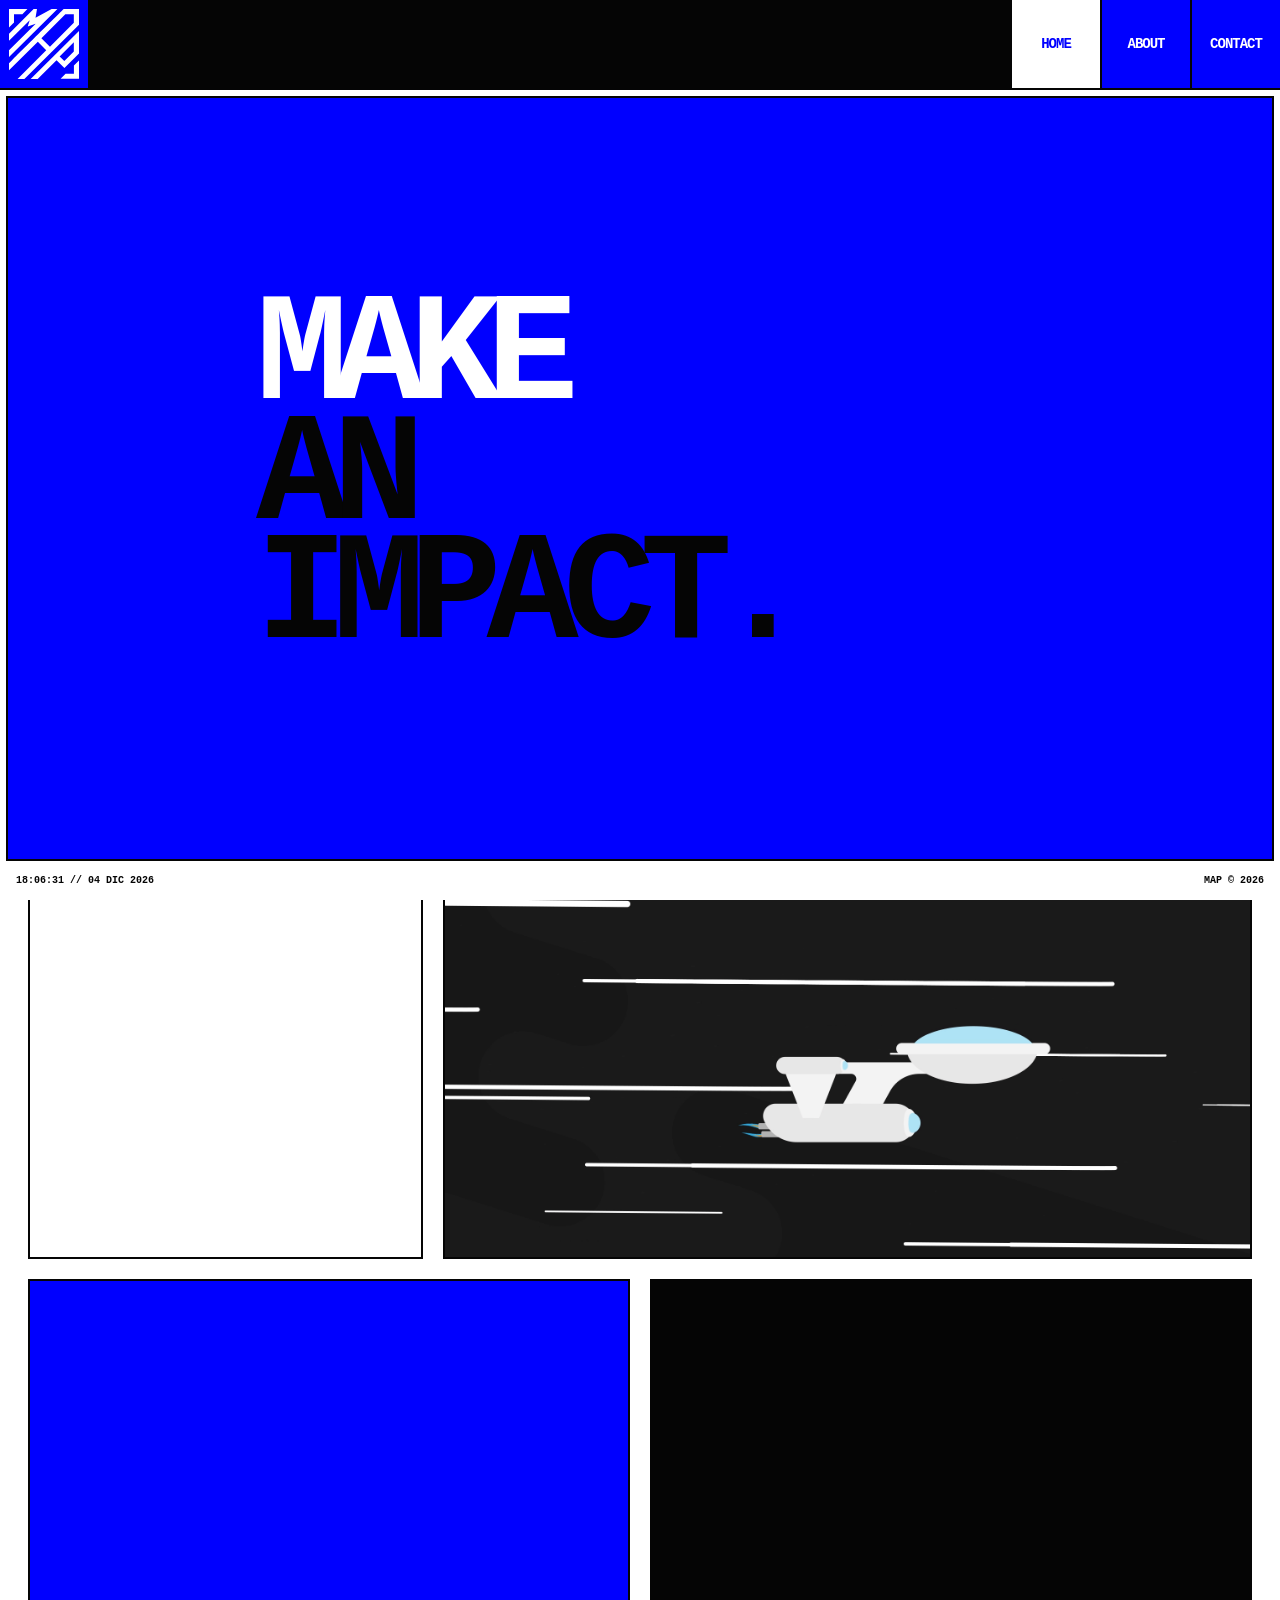
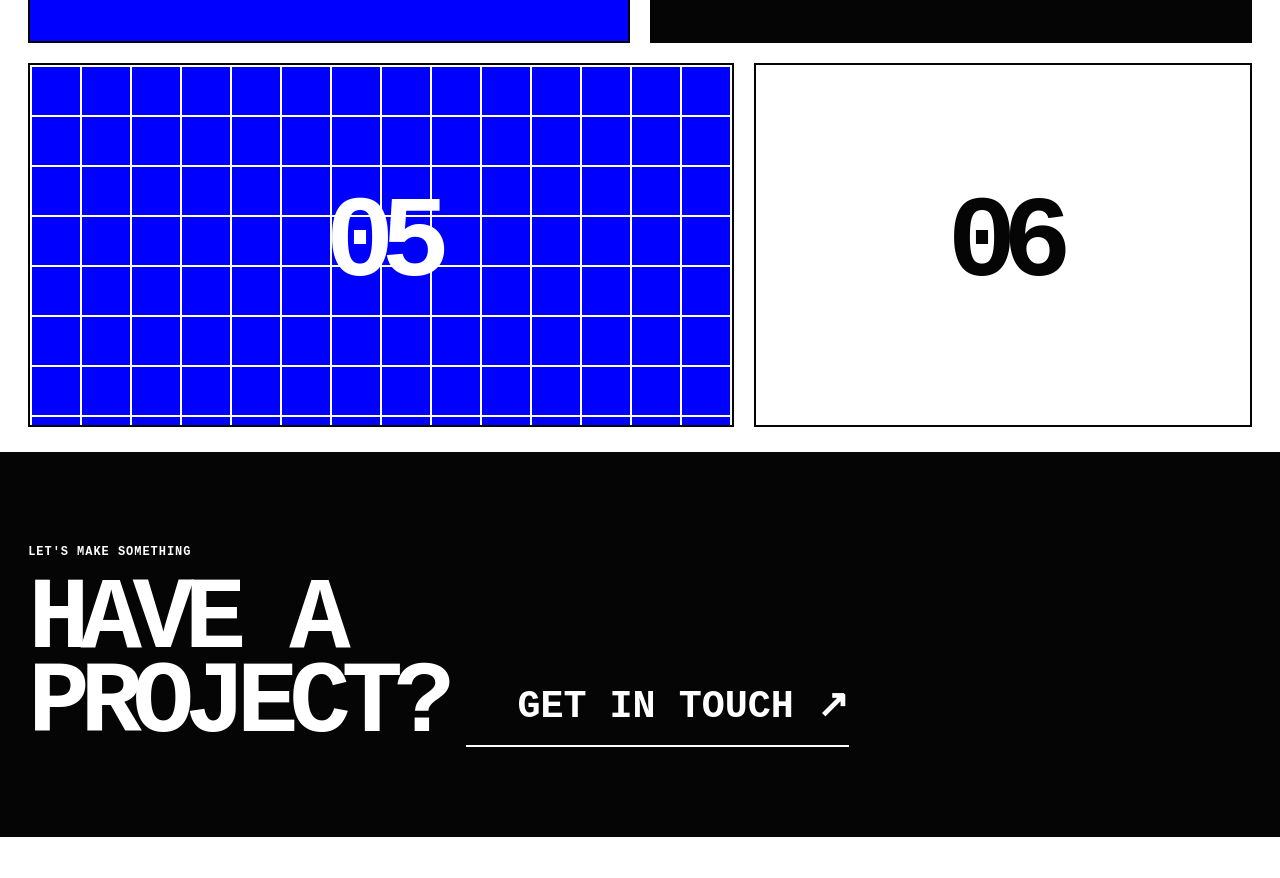
<file: index.html>
<!DOCTYPE html>
<html lang="es">

<head>
    <meta charset="UTF-8">
    <meta name="viewport" content="width=device-width, initial-scale=1.0">
    <meta name="description" content="Portfolio de dirección de arte, diseño gráfico, multimedia y motion graphics.">
    <title>MAP | HOME</title>
    <link rel="stylesheet" href="css/style.css">
    <link rel="icon" type="image/svg" href="assets/favicon.svg">
</head>

<body>

    <div class="site-frame">
        <header class="topbar">
            <a class="mark" href="index.html" aria-label="MAP — Inicio">
                <img src="assets/map.svg" alt="MAP">
            </a>

            <nav class="nav" aria-label="Navegación principal">
                <a class="nav-link active" href="index.html">HOME</a>
                <a class="nav-link" href="about.html">ABOUT</a>
                <a class="nav-link" href="contact.html">CONTACT</a>
            </nav>
            <button class="menu-toggle" aria-label="Abrir menú">MENU</button>
        </header>

        <main>
            <section class="hero grid-section">
                <div class="hero-title">
                    <h1>MAKE<br><span>AN<br>IMPACT.</span></h1>
                </div>
                
                
            </section>

            <section class="featured grid-section">

                <a class="project-card project-c" href="project-editorial.html">
                    <div class="project-image image-white"> </div>
                    <h3>BRANDING PROJECTS</h3>
                </a>

                <a class="project-card project-d" href="project-motion.html">
                    <div class="project-image image-motion"> </div>
                    <h3>MOTION GRAPHICS</h3>
                </a>
                
                <a class="project-card project-a" href="project-branding.html">
                    <div class="project-image image-blue"> </div>
                    <h3>NOISE / VISUAL IDENTITY</h3>
                </a>

                <a class="project-card project-b" href="project-motion.html">
                    <div class="project-image image-black"> </div>
                    <h3>FRAME / MOTION SYSTEM</h3>
                </a>

                <a class="project-card project-e" href="works.html">
                    <div class="project-image image-pattern">05</div>
                    <h3>GRID / DIGITAL CAMPAIGN</h3>
                </a>
                
                <a class="project-card project-f" href="project-editorial.html">
                    <div class="project-image image-white">06</div>
                    <h3>FORM / EDITORIAL DESIGN</h3>
                </a>
            </section>

            <section class="contact-strip grid-section">
                <div><p class="eyebrow">LET'S MAKE SOMETHING</p>
                    <h2>HAVE A<br>PROJECT?</h2>
                </div>
                <a class="giant-link" href="contact.html">GET IN TOUCH ↗</a>
            </section>
        </main>
       <br><br>
       <footer class="footer">
    <span id="datetime"></span>
    <span>MAP © 2026</span>
</footer>
    </div>
    <script src="js/main.js"></script>
</body>

</html>
</file>
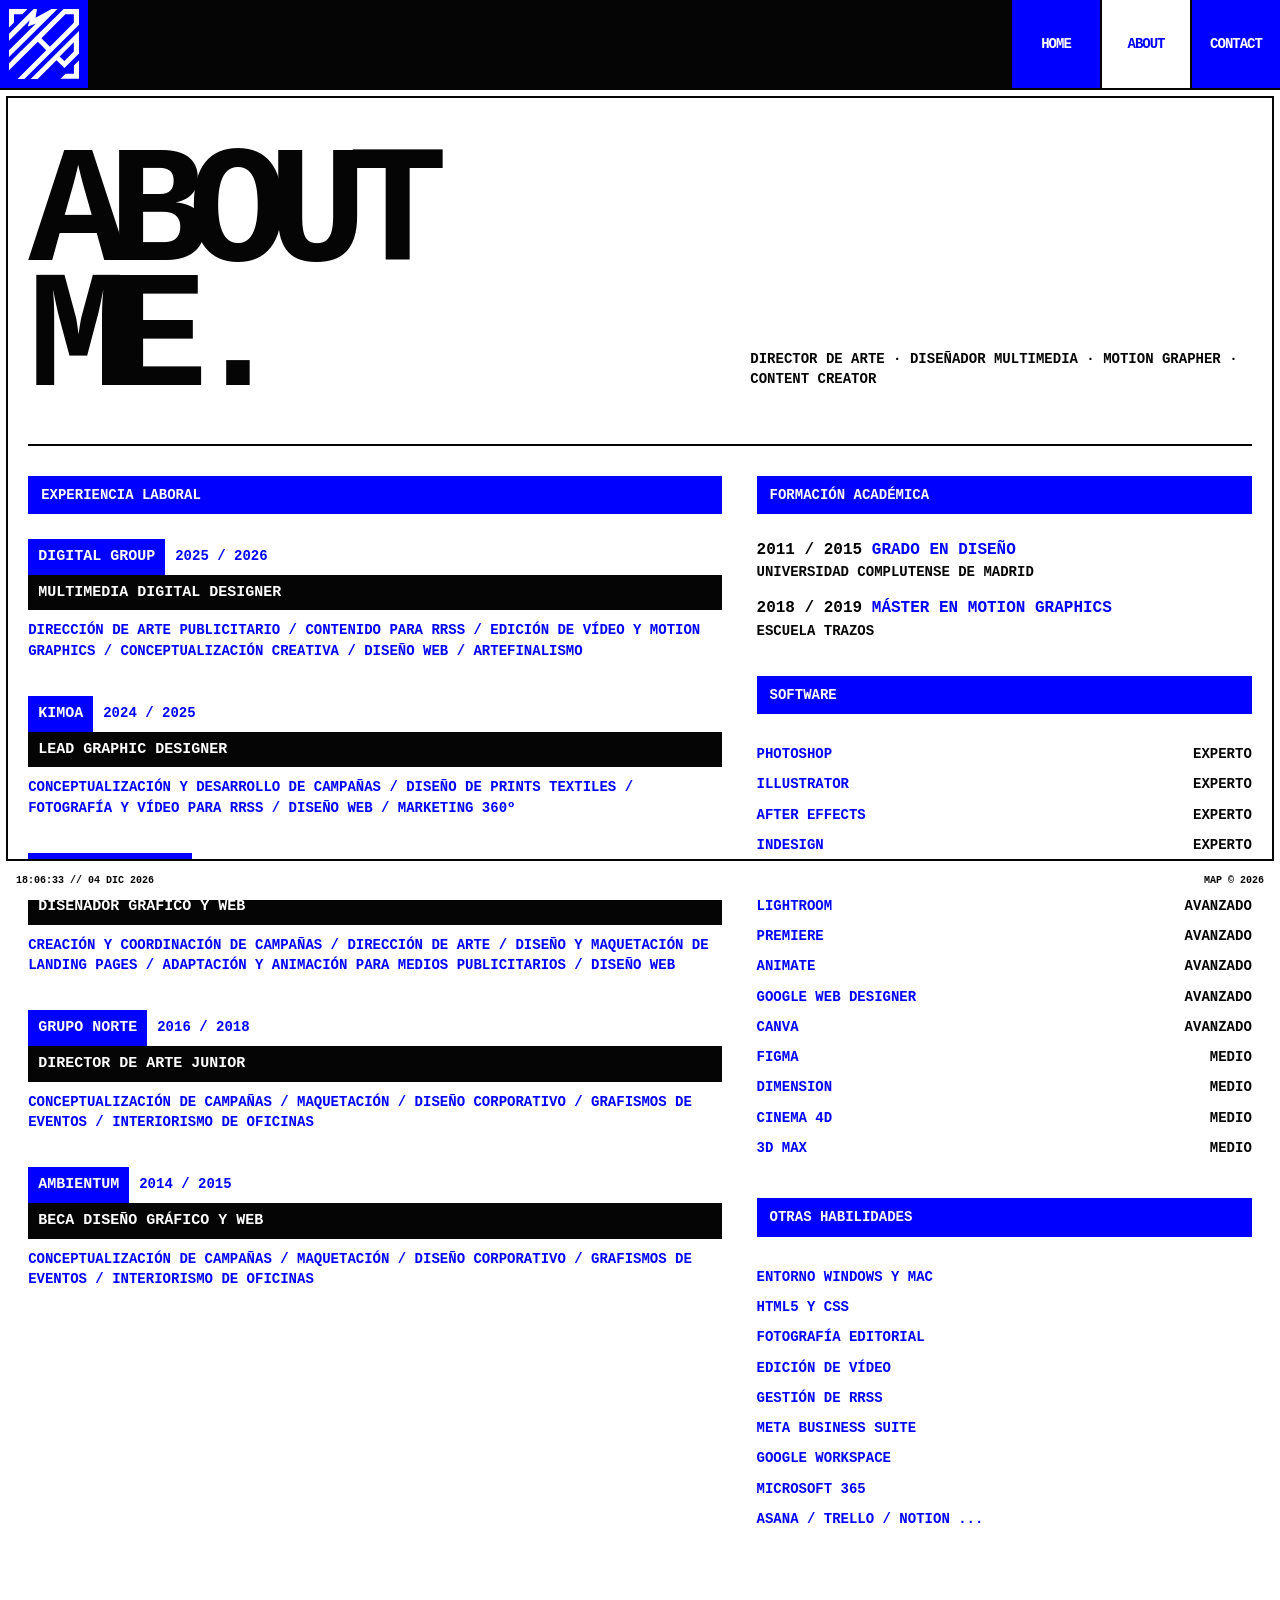
<file: about.html>
<!DOCTYPE html>
<html lang="es">

<head>
    <meta charset="UTF-8">
    <meta name="viewport" content="width=device-width, initial-scale=1.0">
    <title>MAP — About / CV</title>
    <link rel="stylesheet" href="css/style.css">
</head>

<body>
    <div class="cursor-fake"></div>
    <div class="site-frame">
        <header class="topbar">
            <a class="mark" href="index.html" aria-label="MAP — Inicio">
                <img src="assets/map.svg" alt="MAP">
            </a>
            <nav class="nav">
              <a class="nav-link" href="index.html">HOME</a>
              <a class="nav-link active" href="about.html">ABOUT</a>
              <a class="nav-link" href="contact.html">CONTACT</a>
            </nav>
            <button class="menu-toggle">MENU</button>
        </header>

        <main class="page">
            <section class="cv-head">
                <div>
                    <h1>ABOUT <span>ME.</span></h1></div>
                <p>DIRECTOR DE ARTE · DISEÑADOR MULTIMEDIA · MOTION GRAPHER · CONTENT CREATOR</p>
            </section>

            <section class="cv-grid">
                <div class="cv-main">
                    <div class="cv-section">
                        <div class="cv-label">EXPERIENCIA LABORAL</div>
                        <article>
                            <h4>DIGITAL GROUP</h4><span>2025 / 2026</span>
                            <h2>MULTIMEDIA DIGITAL DESIGNER</h2>
                            <p style="color:blue">DIRECCIÓN DE ARTE PUBLICITARIO / CONTENIDO PARA RRSS / EDICIÓN DE VÍDEO Y MOTION GRAPHICS / CONCEPTUALIZACIÓN CREATIVA / DISEÑO WEB / ARTEFINALISMO</p>
                        </article>
                        <article>
                            <h4>KIMOA</h4><span>2024 / 2025</span>
                            <h2>LEAD GRAPHIC DESIGNER</h2>
                            <p style="color:blue">CONCEPTUALIZACIÓN Y DESARROLLO DE CAMPAÑAS / DISEÑO DE PRINTS TEXTILES / FOTOGRAFÍA Y VÍDEO PARA RRSS / DISEÑO WEB / MARKETING 360º</p>
                        </article>
                        <article>
                            <h4>CARREFOUR ESPAÑA</h4><span>2018 / 2023</span>
                            <h2>DISEÑADOR GRÁFICO Y WEB</h2>
                            <p style="color:blue">CREACIÓN Y COORDINACIÓN DE CAMPAÑAS / DIRECCIÓN DE ARTE / DISEÑO Y MAQUETACIÓN DE LANDING PAGES / ADAPTACIÓN Y ANIMACIÓN PARA MEDIOS PUBLICITARIOS / DISEÑO WEB</p>
                        </article>
                        <article>
                            <h4>GRUPO NORTE</h4><span>2016 / 2018</span>
                            <h2>DIRECTOR DE ARTE JUNIOR</h2>
                            <p style="color:blue">CONCEPTUALIZACIÓN DE CAMPAÑAS / MAQUETACIÓN / DISEÑO CORPORATIVO / GRAFISMOS DE EVENTOS / INTERIORISMO DE OFICINAS</p>
                        </article>

                        <article>
                            <h4>AMBIENTUM</h4><span>2014 / 2015</span>
                            <h2>BECA DISEÑO GRÁFICO Y WEB</h2>
                            <p style="color:blue">CONCEPTUALIZACIÓN DE CAMPAÑAS / MAQUETACIÓN / DISEÑO CORPORATIVO / GRAFISMOS DE EVENTOS / INTERIORISMO DE OFICINAS</p>
                        </article>
                    </div>
                </div>
                <aside class="cv-side">
                    <div class="cv-section">
                        <div class="cv-label">FORMACIÓN ACADÉMICA</div>
                        <h3><span style="color:black">2011 / 2015</span> GRADO EN DISEÑO</h3>
                        <p>UNIVERSIDAD COMPLUTENSE DE MADRID</p>
                        <h3><span style="color:black">2018 / 2019</span> MÁSTER EN MOTION GRAPHICS</h3>
                        <p>ESCUELA TRAZOS</p>
                    </div>
                    <div class="cv-section">
                        <div class="cv-label">SOFTWARE</div>
                        <ul>
                            <li><span style="color:blue">PHOTOSHOP</span> <b>EXPERTO</b></li>
                            <li><span style="color:blue">ILLUSTRATOR</span> <b>EXPERTO</b></li>
                            <li><span style="color:blue">AFTER EFFECTS</span> <b>EXPERTO</b></li>
                            <li><span style="color:blue">INDESIGN</span> <b>EXPERTO</b></li>
                            <li><span style="color:blue">AUDITION</span> <b>AVANZADO</b></li>
                            <li><span style="color:blue">LIGHTROOM</span> <b>AVANZADO</b></li>
                            <li><span style="color:blue">PREMIERE</span> <b>AVANZADO</b></li>
                            <li><span style="color:blue">ANIMATE</span> <b>AVANZADO</b></li>
                            <li><span style="color:blue">GOOGLE WEB DESIGNER</span> <b>AVANZADO</b></li>
                            <li><span style="color:blue">CANVA</span> <b>AVANZADO</b></li>
                            <li><span style="color:blue">FIGMA</span> <b>MEDIO</b></li>
                            <li><span style="color:blue">DIMENSION</span> <b>MEDIO</b></li>
                            <li><span style="color:blue">CINEMA 4D</span> <b>MEDIO</b></li>
                            <li><span style="color:blue">3D MAX</span> <b>MEDIO</b></li>
                        </ul>
                    </div>
                    <div class="cv-section">
                        <div class="cv-label">OTRAS HABILIDADES</div>
                        <ul>
                          <li><span style="color:blue">ENTORNO WINDOWS Y MAC</span></li>
                          <li><span style="color:blue">HTML5 Y CSS</span></li>
                          <li><span style="color:blue">FOTOGRAFÍA EDITORIAL</span></li>
                          <li><span style="color:blue">EDICIÓN DE VÍDEO</span></li>
                          <li><span style="color:blue">GESTIÓN DE RRSS</span></li>
                          <li><span style="color:blue">META BUSINESS SUITE</span></li>
                          <li><span style="color:blue">GOOGLE WORKSPACE</span></li>
                          <li><span style="color:blue">MICROSOFT 365</span></li>
                          <li><span style="color:blue">ASANA / TRELLO / NOTION ...</span></li>
                        </ul>
                    </div>
                </aside>
            </section>
        </main>
        <footer class="footer">
            <span id="datetime"></span>
            <span>MAP © 2026</span>
        </footer>
    </div>
    <script src="js/main.js"></script>
</body>

</html>
</file>
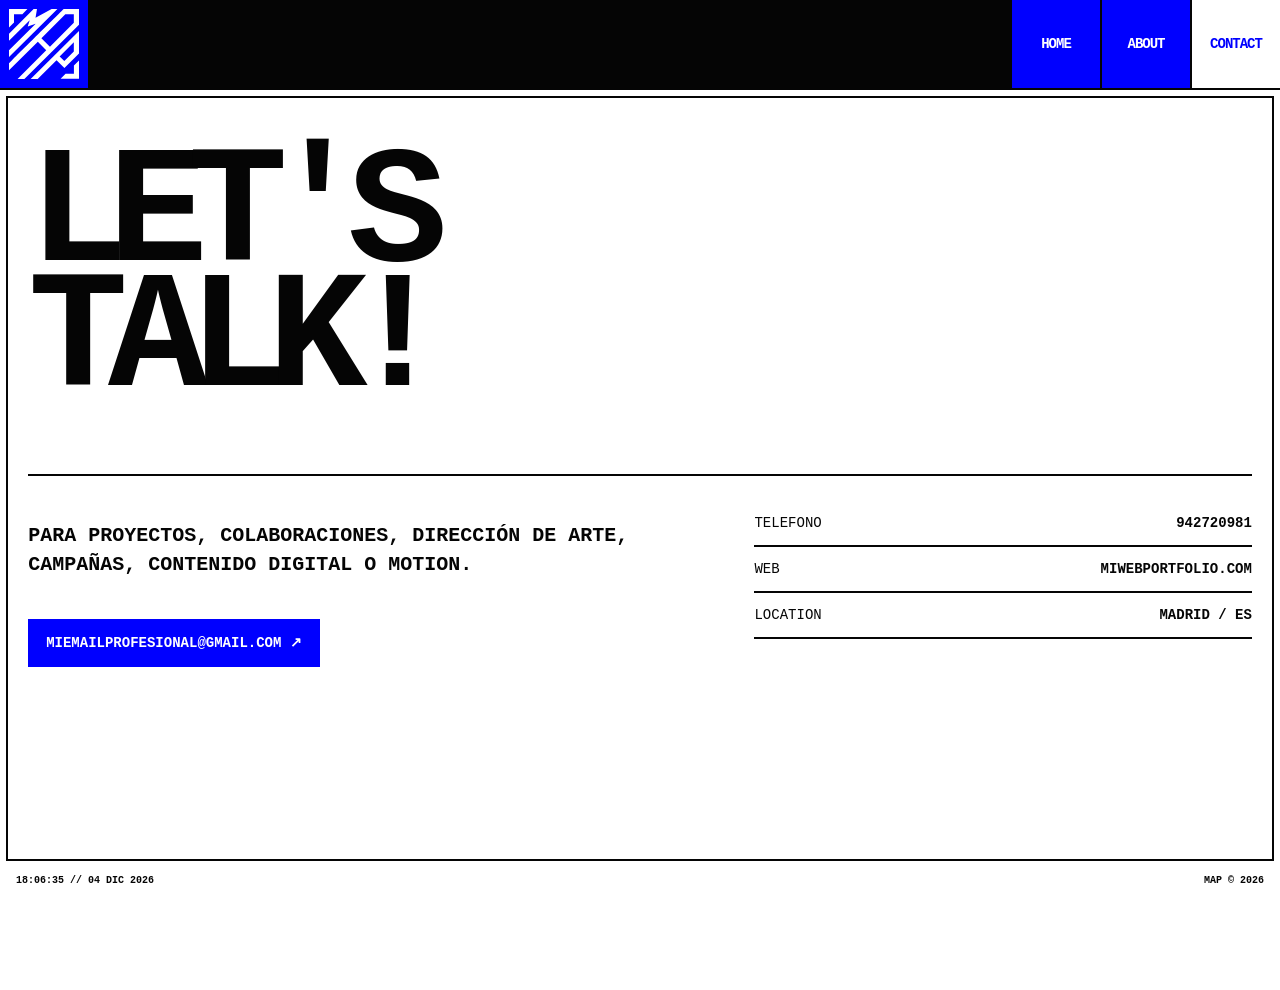
<file: contact.html>
<!DOCTYPE html>
<html lang="es">

<head>
    <meta charset="UTF-8">
    <meta name="viewport" content="width=device-width, initial-scale=1.0">
    <title>MAP — Contact</title>
    <link rel="stylesheet" href="css/style.css">
</head>

<body>
    <div class="cursor-fake"></div>
    <div class="site-frame">
        <header class="topbar">
            <a class="mark" href="index.html" aria-label="MAP — Inicio">
                <img src="assets/map.svg" alt="MAP">
            </a>
            <nav class="nav">
              <a class="nav-link" href="index.html">HOME</a>
              <a class="nav-link" href="about.html">ABOUT</a>
              <a class="nav-link active" href="contact.html">CONTACT</a>
            </nav>
            <button class="menu-toggle">MENU</button>
        </header>
        <main class="page contact-page">
            <h1>LET'S<br><span>TALK!</span></h1>
            <div class="contact-grid">
                <div>
                    <p>Para proyectos, colaboraciones, dirección de arte, campañas, contenido digital o motion.</p><a class="email-link" href="mailto:miemailprofesional@gmail.com">MIEMAILPROFESIONAL@GMAIL.COM ↗</a></div>
                <div class="contact-data">
                    <div>TELEFONO <b>942720981</b></div>
                    <div>WEB <b>MIWEBPORTFOLIO.COM</b></div>
                    <div>LOCATION <b>MADRID / ES</b></div>
                </div>
            </div>
        </main>
        <footer class="footer">
            <span id="datetime"></span>
            <span>MAP © 2026</span>
        </footer>
    </div>
    <script src="js/main.js"></script>
</body>

</html>
</file>
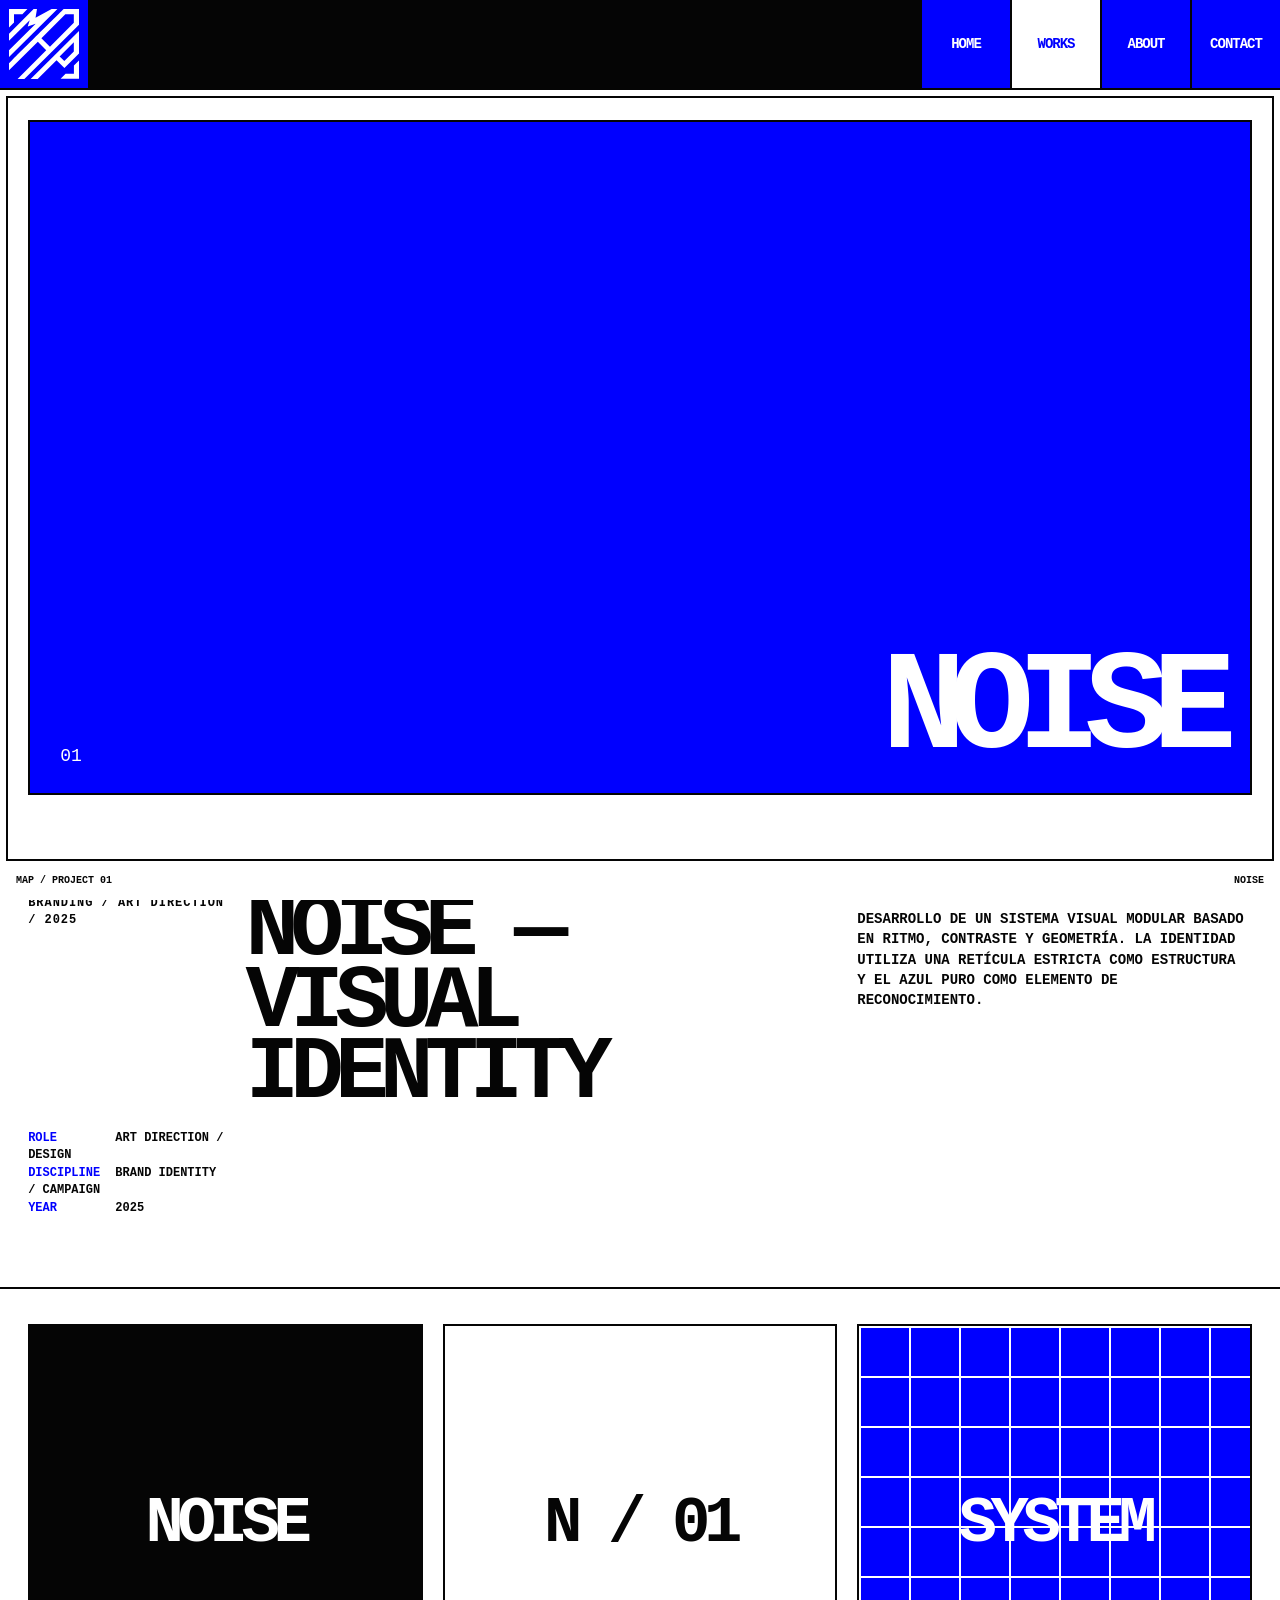
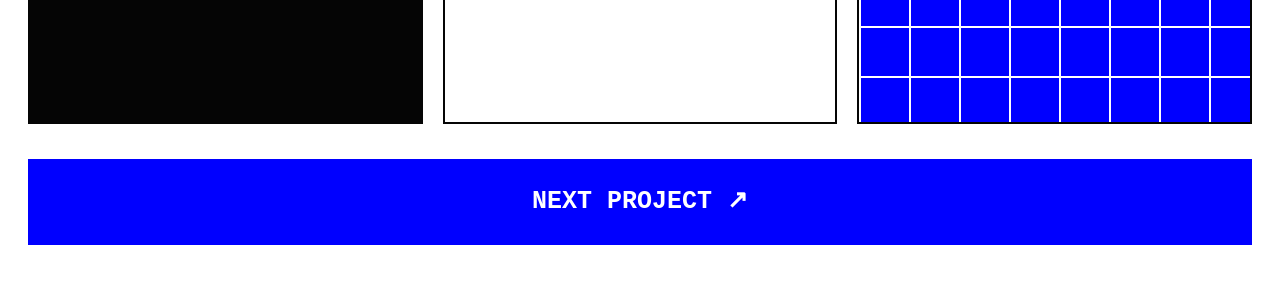
<file: project-branding.html>
<!DOCTYPE html>
<html lang="es">

<head>
    <meta charset="UTF-8">
    <meta name="viewport" content="width=device-width, initial-scale=1.0">
    <title>MAP — Noise / Visual Identity</title>
    <link rel="stylesheet" href="css/style.css">
</head>

<body>
    <div class="cursor-fake"></div>
    <div class="site-frame">
        <header class="topbar">
            <a class="mark" href="index.html" aria-label="MAP — Inicio">
                <img src="assets/map.svg" alt="MAP">
            </a>

            <nav class="nav"><a class="nav-link" href="index.html">HOME</a>

                <a class="nav-link active" href="works.html">WORKS</a><a class="nav-link" href="about.html">ABOUT</a><a class="nav-link" href="contact.html">CONTACT</a></nav>
            <button class="menu-toggle">MENU</button>
        </header>
        <main class="project-page">
            <div class="project-hero image-blue"><span>01</span><strong>NOISE</strong></div>
            <div class="project-info">
                <p class="eyebrow">BRANDING / ART DIRECTION / 2025</p>
                <h1>NOISE —<br><span>VISUAL IDENTITY</span></h1>
                <p>Desarrollo de un sistema visual modular basado en ritmo, contraste y geometría. La identidad utiliza una retícula estricta como estructura y el azul puro como elemento de reconocimiento.</p>
                <div class="project-specs"><b>ROLE</b> ART DIRECTION / DESIGN
                    <br><b>DISCIPLINE</b> BRAND IDENTITY / CAMPAIGN
                    <br><b>YEAR</b> 2025</div>
            </div>
            <div class="project-showcase">
                <div class="showcase-block image-black">NOISE</div>
                <div class="showcase-block image-white">N / 01</div>
                <div class="showcase-block image-pattern">SYSTEM</div>
            </div>
            <a class="next-project" href="project-motion.html">NEXT PROJECT ↗</a>
        </main>
        <footer class="footer"><span>MAP / PROJECT 01</span><span>NOISE</span></footer>
    </div>
    <script src="js/main.js"></script>
</body>

</html>
</file>
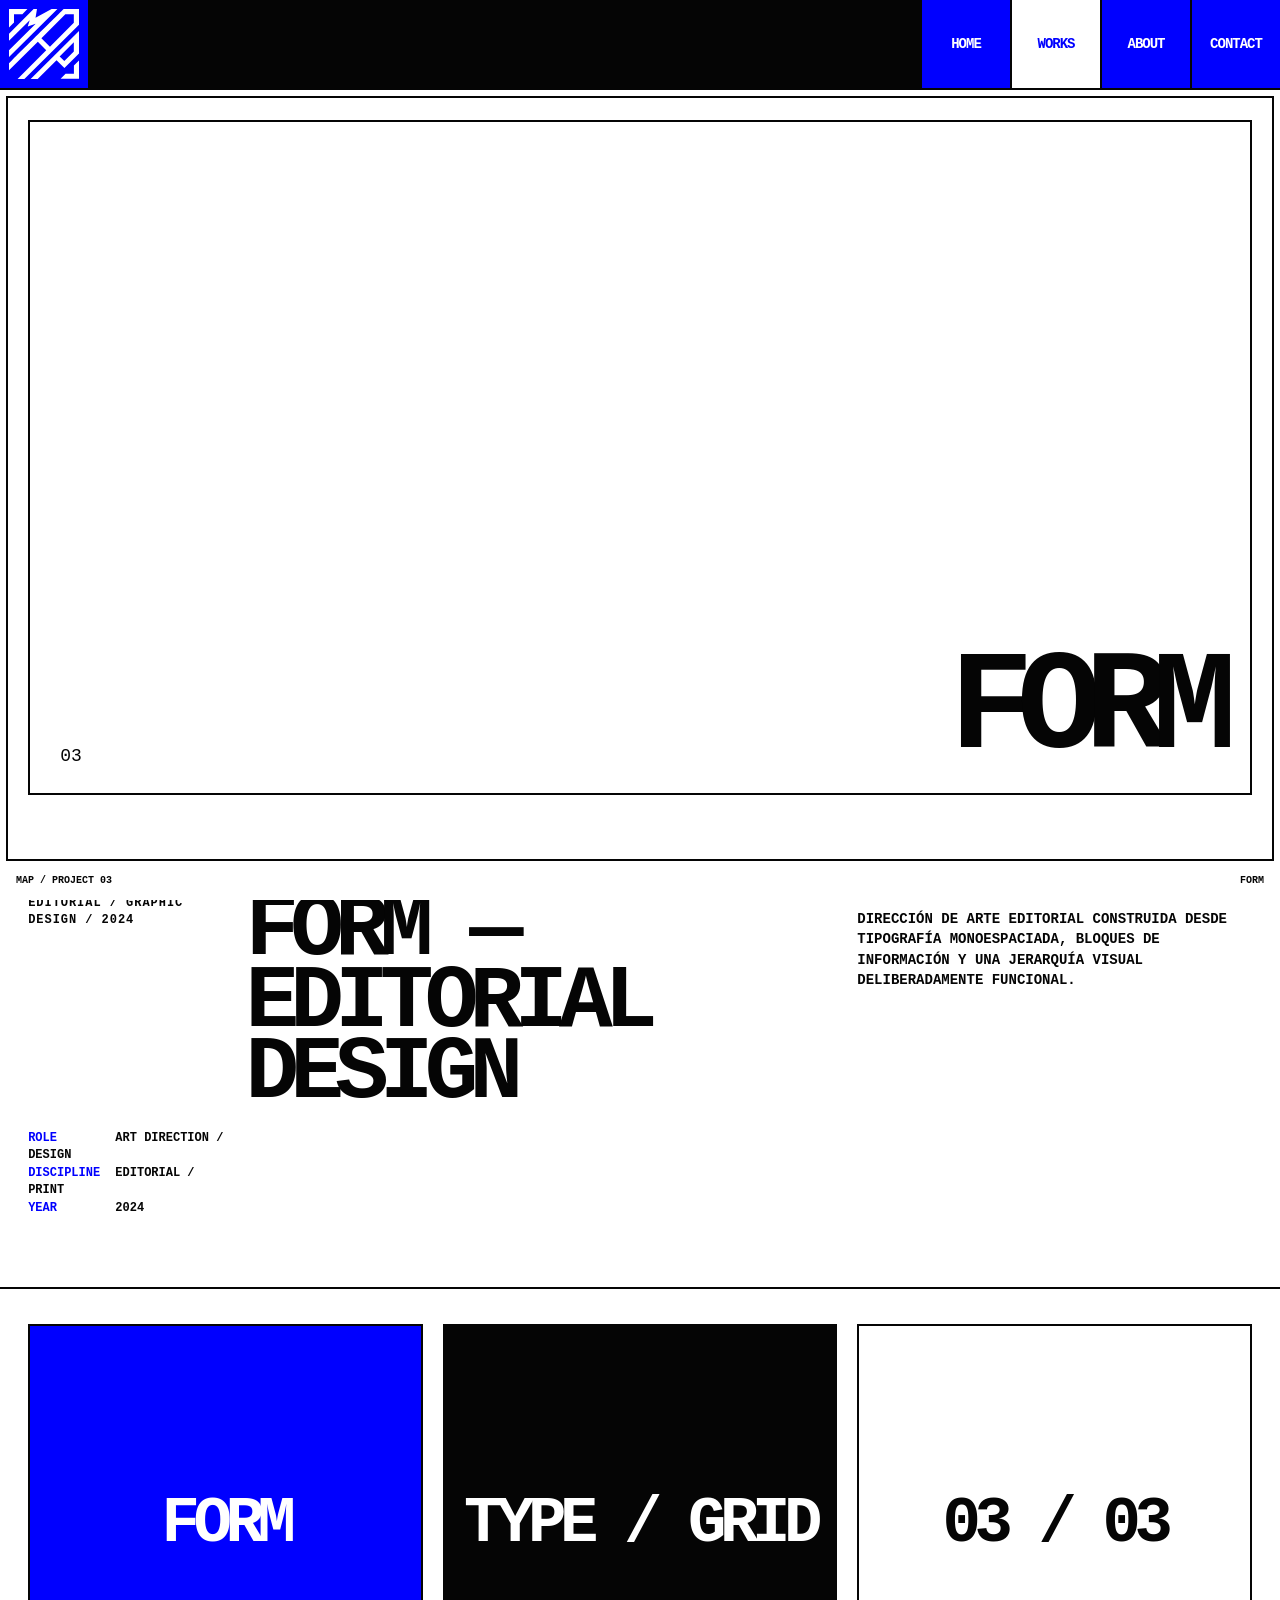
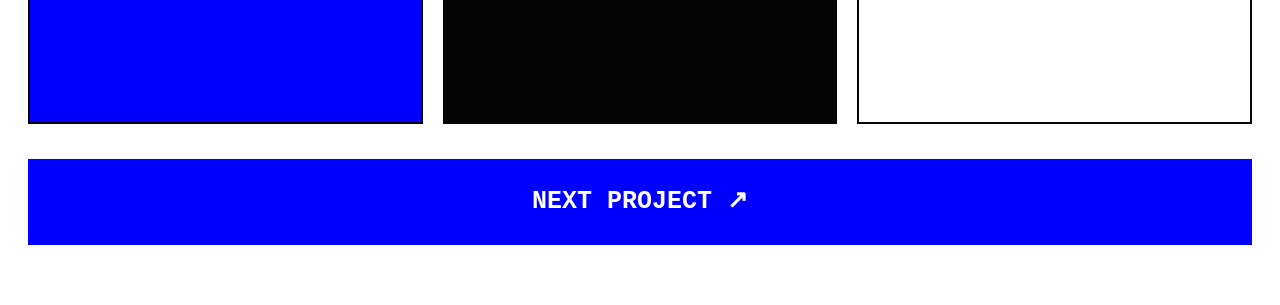
<file: project-editorial.html>
<!DOCTYPE html>
<html lang="es">

<head>
    <meta charset="UTF-8">
    <meta name="viewport" content="width=device-width, initial-scale=1.0">
    <title>MAP — Form / Editorial Design</title>
    <link rel="stylesheet" href="css/style.css">
</head>

<body>
    <div class="cursor-fake"></div>
    <div class="site-frame">
        <header class="topbar">
            <a class="mark" href="index.html" aria-label="MAP — Inicio">
                <img src="assets/map.svg" alt="MAP">
            </a>
            <nav class="nav"><a class="nav-link" href="index.html">HOME</a><a class="nav-link active" href="works.html">WORKS</a><a class="nav-link" href="about.html">ABOUT</a><a class="nav-link" href="contact.html">CONTACT</a></nav>
            <button class="menu-toggle">MENU</button>
        </header>
        <main class="project-page">
            <div class="project-hero image-white"><span>03</span><strong>FORM</strong></div>
            <div class="project-info">
                <p class="eyebrow">EDITORIAL / GRAPHIC DESIGN / 2024</p>
                <h1>FORM —<br><span>EDITORIAL DESIGN</span></h1>
                <p>Dirección de arte editorial construida desde tipografía monoespaciada, bloques de información y una jerarquía visual deliberadamente funcional.</p>
                <div class="project-specs"><b>ROLE</b> ART DIRECTION / DESIGN
                    <br><b>DISCIPLINE</b> EDITORIAL / PRINT
                    <br><b>YEAR</b> 2024</div>
            </div>
            <div class="project-showcase">
                <div class="showcase-block image-blue">FORM</div>
                <div class="showcase-block image-black">TYPE / GRID</div>
                <div class="showcase-block image-white">03 / 03</div>
            </div>
            <a class="next-project" href="project-branding.html">NEXT PROJECT ↗</a>
        </main>
        <footer class="footer"><span>MAP / PROJECT 03</span><span>FORM</span></footer>
    </div>
    <script src="js/main.js"></script>
</body>

</html>
</file>
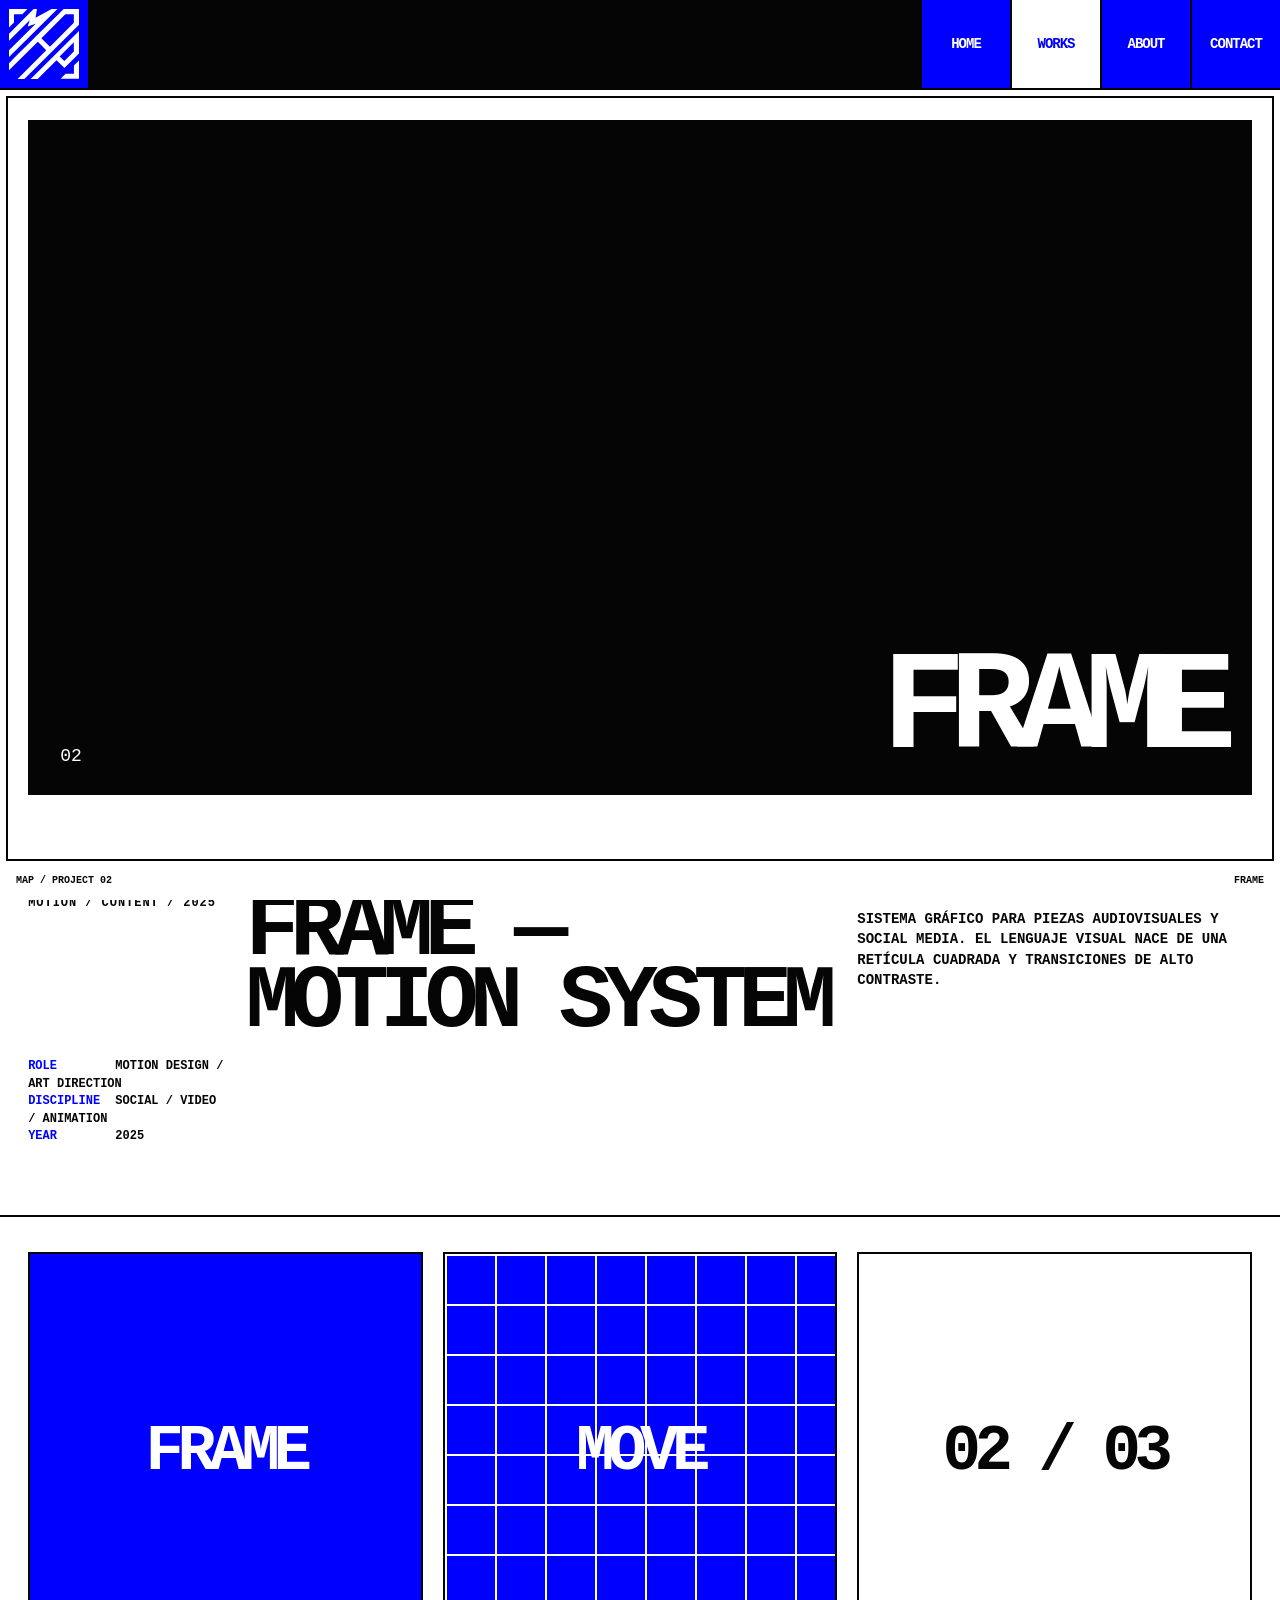
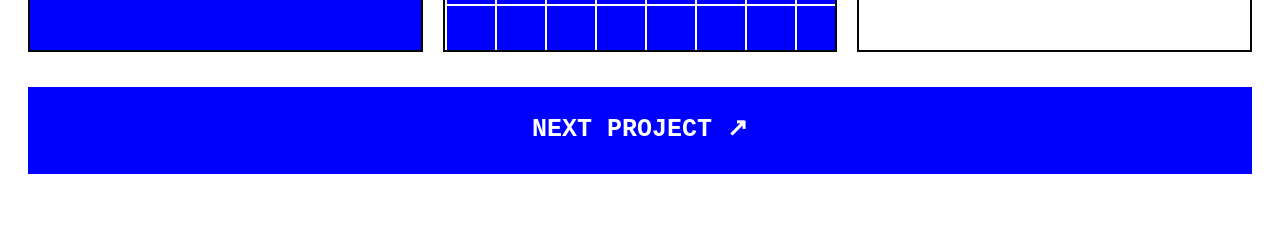
<file: project-motion.html>
<!DOCTYPE html>
<html lang="es">

<head>
    <meta charset="UTF-8">
    <meta name="viewport" content="width=device-width, initial-scale=1.0">
    <title>MAP — Frame / Motion System</title>
    <link rel="stylesheet" href="css/style.css">
</head>

<body>
    <div class="cursor-fake"></div>
    <div class="site-frame">
        <header class="topbar">
            <a class="mark" href="index.html" aria-label="MAP — Inicio">
                <img src="assets/map.svg" alt="MAP">
            </a>
            <nav class="nav"><a class="nav-link" href="index.html">HOME</a><a class="nav-link active" href="works.html">WORKS</a><a class="nav-link" href="about.html">ABOUT</a><a class="nav-link" href="contact.html">CONTACT</a></nav>
            <button class="menu-toggle">MENU</button>
        </header>
        <main class="project-page">
            <div class="project-hero image-black"><span>02</span><strong>FRAME</strong></div>
            <div class="project-info">
                <p class="eyebrow">MOTION / CONTENT / 2025</p>
                <h1>FRAME —<br><span>MOTION SYSTEM</span></h1>
                <p>Sistema gráfico para piezas audiovisuales y social media. El lenguaje visual nace de una retícula cuadrada y transiciones de alto contraste.</p>
                <div class="project-specs"><b>ROLE</b> MOTION DESIGN / ART DIRECTION
                    <br><b>DISCIPLINE</b> SOCIAL / VIDEO / ANIMATION
                    <br><b>YEAR</b> 2025</div>
            </div>
            <div class="project-showcase">
                <div class="showcase-block image-blue">FRAME</div>
                <div class="showcase-block image-pattern">MOVE</div>
                <div class="showcase-block image-white">02 / 03</div>
            </div>
            <a class="next-project" href="project-editorial.html">NEXT PROJECT ↗</a>
        </main>
        <footer class="footer"><span>MAP / PROJECT 02</span><span>FRAME</span></footer>
    </div>
    <script src="js/main.js"></script>
</body>

</html>
</file>
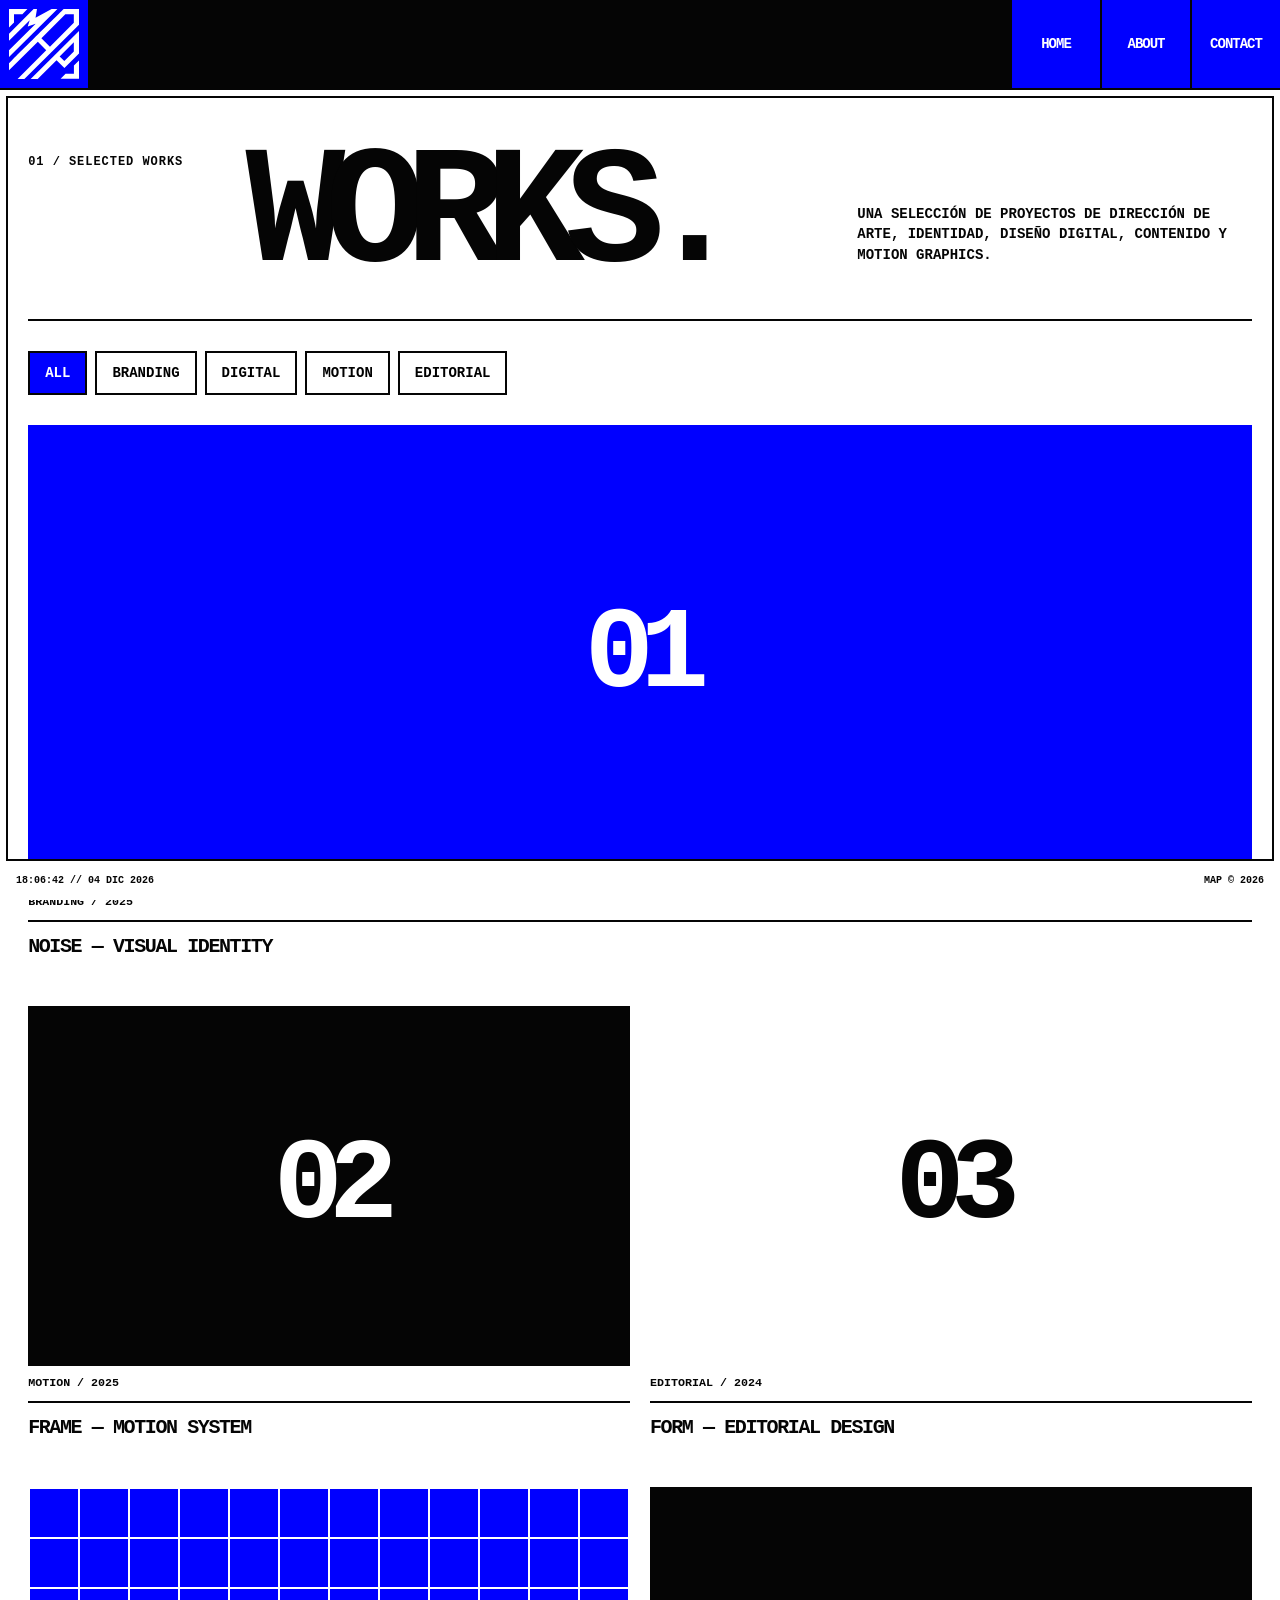
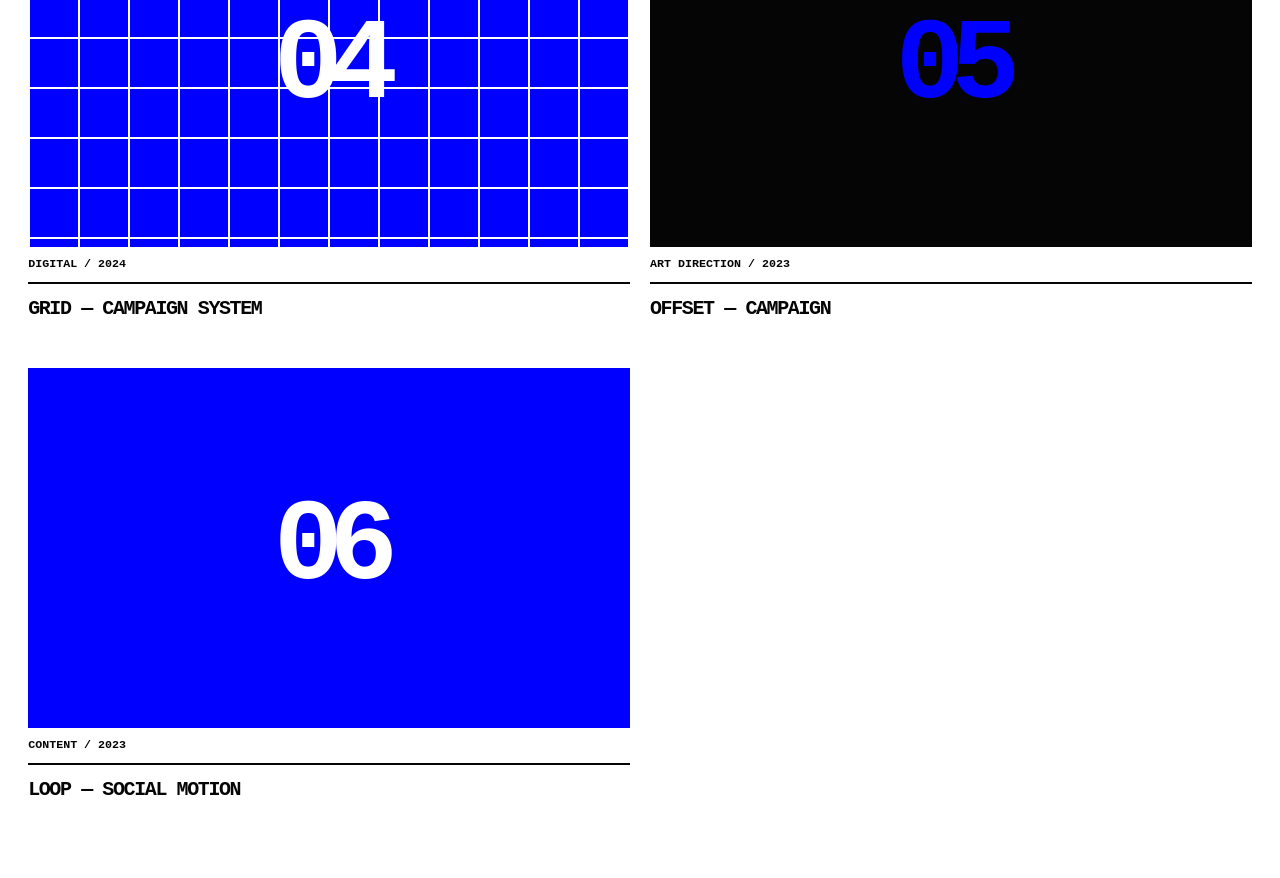
<file: works.html>
<!DOCTYPE html>
<html lang="es">

<head>
    <meta charset="UTF-8">
    <meta name="viewport" content="width=device-width, initial-scale=1.0">
    <title>MAP — Works</title>
    <link rel="stylesheet" href="css/style.css">
</head>

<body>
    <div class="cursor-fake"></div>
    <div class="site-frame">
        <header class="topbar">
            <a class="mark" href="index.html" aria-label="MAP — Inicio">
                <img src="assets/map.svg" alt="MAP">
            </a>
            <nav class="nav">
                <a class="nav-link" href="index.html">HOME</a>
                <a class="nav-link" href="about.html">ABOUT</a>
                <a class="nav-link" href="contact.html">CONTACT</a>
            </nav>
            <button class="menu-toggle" aria-label="Abrir menú">MENU</button>
        </header>

        <main class="page">
            <section class="page-intro">
                <p class="eyebrow">01 / SELECTED WORKS</p>
                <h1>WORK<span>S.</span></h1>
                <p class="intro-copy">Una selección de proyectos de dirección de arte, identidad, diseño digital, contenido y motion graphics.</p>
            </section>

            <div class="filter-bar">
                <button class="filter active" data-filter="all">ALL</button>
                <button class="filter" data-filter="branding">BRANDING</button>
                <button class="filter" data-filter="digital">DIGITAL</button>
                <button class="filter" data-filter="motion">MOTION</button>
                <button class="filter" data-filter="editorial">EDITORIAL</button>
            </div>

            <section class="works-grid">
                <a class="work-item wide" data-category="branding" href="project-branding.html">
                    <div class="project-image image-blue">01</div><small>BRANDING / 2025</small>
                    <h2>NOISE — VISUAL IDENTITY</h2></a>
                <a class="work-item" data-category="motion" href="project-motion.html">
                    <div class="project-image image-black">02</div><small>MOTION / 2025</small>
                    <h2>FRAME — MOTION SYSTEM</h2></a>
                <a class="work-item" data-category="editorial" href="project-editorial.html">
                    <div class="project-image image-white">03</div><small>EDITORIAL / 2024</small>
                    <h2>FORM — EDITORIAL DESIGN</h2></a>
                <a class="work-item" data-category="digital" href="project-branding.html">
                    <div class="project-image image-pattern">04</div><small>DIGITAL / 2024</small>
                    <h2>GRID — CAMPAIGN SYSTEM</h2></a>
                <a class="work-item" data-category="branding" href="project-branding.html">
                    <div class="project-image image-black blue-type">05</div><small>ART DIRECTION / 2023</small>
                    <h2>OFFSET — CAMPAIGN</h2></a>
                <a class="work-item" data-category="motion" href="project-motion.html">
                    <div class="project-image image-blue">06</div><small>CONTENT / 2023</small>
                    <h2>LOOP — SOCIAL MOTION</h2></a>
            </section>
        </main>

        <footer class="footer">
            <span id="datetime"></span>
            <span>MAP © 2026</span>
        </footer>
    </div>
    <script src="js/main.js"></script>
</body>

</html>
</file>
<file: css/style.css>
:root {
  --blue: #0000ff;
  --black: #050505;
  --white: #fff;
  --line: 2px;
  --pad: clamp(16px, 2.2vw, 34px);
  --font: "Cascadia Mono", "Cascadia Code", "Cascadia", ui-monospace,
    SFMono-Regular, Consolas, monospace;
}
* {
  box-sizing: border-box;
}
html {
  scroll-behavior: smooth;
}
body {
  margin: 0;
  background: var(--white);
  color: var(--black);
  font-family: var(--font);
  font-size: 14px;
  line-height: 1.45;
  text-transform: uppercase;
  padding-top: 90px;
}

a {
  color: inherit;
  text-decoration: none;
}
button {
  font: inherit;
  text-transform: inherit;
}
.site-frame {
    min-height: 100vh;
    margin: 0;
    background: var(--white);
    box-sizing: border-box;
}

.site-frame::before {
    content: "";
    position: fixed;

    top: 96px;
    right: 6px;
    bottom: 6px;
    left: 6px;

    border: var(--line) solid var(--black);
    box-sizing: border-box;

    pointer-events: none;
    z-index: 999;

    box-shadow: 0 0 0 6px var(--white);

    transition: top 0.3s ease-in-out;
}

* {
  user-select: none;
}
/* =========================
   TOPBAR
   ========================= */

.topbar {
    position: fixed;
    top: 0;
    left: 0;
    right: 0;

    height: 90px;

    display: grid;
    grid-template-columns: 90px 1fr auto;
    align-items: stretch;

    background: var(--blue);
    color: var(--white);

    border-bottom: var(--line) solid var(--black);

    box-sizing: border-box;
    z-index: 1000;

    transition:
        height 0.3s ease-in-out,
        grid-template-columns 0.3s ease-in-out;
}


/* =========================
   LOGO
   ========================= */

.mark {
    width: 90px;
    height: 90px;

    display: flex;
    align-items: center;
    justify-content: center;

    box-sizing: border-box;

    background: var(--blue);
    border-right: var(--line) solid var(--black);
    border-bottom: var(--line) solid var(--black);

    text-decoration: none;

    transition:
        width 0.3s ease-in-out,
        height 0.3s ease-in-out
        background 0.2s ease-in-out;
}

.mark img {
    display: block;
    width: 80%;
    height: 80%;
    object-fit: contain;

    transition: filter 0.5s ease-in-out;
}

.mark:hover,
.mark:active {
    background: var(--white);
}

.mark:hover img,
.mark:active img {
    filter: brightness(0) saturate(100%) invert(10%) sepia(100%)
            saturate(7000%) hue-rotate(240deg) brightness(90%) contrast(140%);
}

.mark b,
.mark-line {
    display: none;
}


/* =========================
   NAV
   ========================= */

.nav {
    height: 90px;

    display: flex;
    align-items: stretch;
    justify-content: flex-end;

    background: var(--black);

    transition: height 0.3s ease-in-out;
}


/* =========================
   NAV BUTTONS
   ========================= */

.nav-link {
    width: 90px;
    height: 90px;

    flex: 0 0 90px;

    display: flex;
    align-items: center;
    justify-content: center;

    box-sizing: border-box;

    background: var(--blue);
    color: var(--white);

    border-left: var(--line) solid var(--black);
    border-bottom: var(--line) solid var(--black);

    font-weight: 800;
    letter-spacing: -1px;

    text-decoration: none;

    transition:
        width 0.3s ease-in-out,
        height 0.3s ease-in-out,
        flex-basis 0.3s ease-in-out;
}

.nav-link:hover,
.nav-link.active {
    background: var(--white);
    color: var(--blue);
}


/* =========================
   MENU
   ========================= */

.menu-toggle {
    display: none;
    font-family: var(--font);
    background: var(--black);
    color: #fff;
    border: 0;
    padding: 0 18px;
}


/* =========================
   TOPBAR — SCROLLED
   ========================= */

.topbar.scrolled {
    height: 50px;
    grid-template-columns: 50px 1fr auto;
}

.topbar.scrolled .mark {
    width: 50px;
    height: 50px;
}

.topbar.scrolled .nav {
    height: 50px;
}

.topbar.scrolled .nav-link {
    width: 90px;
    height: 50px;
    flex-basis: 90px;
}

.topbar.scrolled .mark img {
    width: 70%;
    height: 70%;
}

body.scrolled .site-frame::before {
    top: 56px;
}

.mark,
.nav,
.nav-link {
  transition: width 0.3s ease-in-out, height 0.3s ease-in-out,
    flex-basis 0.3s ease-in-out;
}

.mark img {
  transition: width 0.3s ease-in-out, height 0.3s ease-in-out;
}




.grid-section {
  display: grid;
  grid-template-columns: repeat(12, 1fr);
  position: relative;
}
.hero {
  min-height: calc(97vh - 98px);
  background: var(--blue);
  color: #fff;
  padding: clamp(28px, 5vw, 90px);
  grid-template-rows: 1fr auto;
}
.hero-index {
  grid-column: 1/3;
  font-weight: 800;
}
.hero-title {
  grid-column: 3/10;
  align-self: center;
}
.eyebrow {
  font-size: 12px;
  font-weight: 900;
  letter-spacing: 0.08em;
  margin: 0 0 18px;
}
.hero h1 {
  font-size: clamp(68px, 12vw, 190px);
  line-height: 0.78;
  letter-spacing: -0.1em;
  margin: 0;
}
.hero h1 span,
.statement h2 span,
.contact-strip h2 span,
.page h1 span {
  color: var(--black);
}
.hero-side {
  grid-column: 10/13;
  align-self: end;
  border-left: var(--line) solid #fff;
  padding-left: 20px;
}
.square-button {
  display: inline-block;
  margin-top: 30px;
  padding: 12px 15px;
  background: #fff;
  color: var(--blue);
  font-weight: 900;
  border: var(--line) solid #fff;
}
.square-button:hover {
  background: var(--black);
  color: #fff;
  border-color: var(--black);
}
.statement {
  padding: 100px var(--pad);
  border-top: var(--line) solid var(--black);
  grid-template-columns: 2fr 5fr 5fr;
  gap: 20px;
}
.section-number {
  font-weight: 900;
  font-size: 13px;
}
.statement h2,
.contact-strip h2 {
  font-size: clamp(54px, 8vw, 120px);
  line-height: 0.82;
  letter-spacing: -0.09em;
  margin: 0;
}
.capability-list {
  border-top: var(--line) solid var(--black);
}
.capability-list div {
  padding: 15px 0;
  border-bottom: var(--line) solid var(--black);
  font-weight: 900;
}
.capability-list span {
  display: inline-block;
  width: 40px;
}
.featured {
  padding: 30px var(--pad) 25px;
  gap: 20px;
  grid-template-columns: repeat(12, 1fr);
}
.section-head {
  grid-column: 1/13;
  display: flex;
  justify-content: space-between;
  border-bottom: var(--line) solid var(--black);
  padding-bottom: 12px;
  margin-bottom: 15px;
  font-weight: 900;
}
.project-card {
  display: block;
    position: relative;
    overflow: hidden;
  border: var(--line) solid var(--black);
}
.project-a {
  grid-column: 1/7;
}
.project-b {
  grid-column: 7/13;
}
.project-c {
  grid-column: 1/5;
}
.project-d {
  grid-column: 5/13;
}

.project-e {
  grid-column: 1/8;
}

.project-f {
  grid-column: 8/13;
}
.project-image {
  position: relative;
  min-height: 360px;
  display: flex;
  align-items: center;
  justify-content: center;
  font-size: clamp(60px, 9vw, 150px);
  font-weight: 900;
  letter-spacing: -0.12em;
  overflow: hidden;
    transition:
        filter 0.4s ease,
        transform 0.4s ease;
}

.image-blue {
  background: var(--blue);
  color: #fff;
}
.image-black {
  background: var(--black);
  color: #fff;
}
.image-white {
  background: #fff;
  color: var(--black);
}

.image-motion {
    background-image: url("../assets/motion.gif");
    background-position: center;
    background-size: cover;
    background-repeat: no-repeat;
}

.image-pattern {
  background: var(--blue);
  color: #fff;
  background-image: linear-gradient(#fff 2px, transparent 2px),
    linear-gradient(90deg, #fff 2px, transparent 2px);
  background-size: 50px 50px;
}
.project-meta {
  display: flex;
  justify-content: space-between;
  font-size: 11px;
  font-weight: 900;
  padding: 10px 0;
  border-bottom: var(--line) solid var(--black);
}
.project-card h3 {
    position: absolute;
    inset: 0;

    margin: 0;

    display: flex;
    align-items: center;
    justify-content: center;

    background: rgba(0, 0, 255, 0.72);
    color: var(--white);

    z-index: 2;

    font-size: clamp(30px, 5vw, 80px);
    font-weight: 900;
    text-align: center;

    opacity: 0;
    transform: translateY(100%);

    backdrop-filter: blur(8px);
    -webkit-backdrop-filter: blur(8px);

    transition:
        opacity 0.35s ease-in-out,
        transform 0.45s ease-in-out;
}

.project-card:hover .project-image {
    filter: blur(7px);
    transform: scale(1.04);
}


.project-card:hover h3 {
    opacity: 1;
    transform: translateY(0);
}


.contact-strip {
  padding: 90px var(--pad);
  border-top: var(--line) solid var(--black);
  grid-template-columns: 2fr 5fr 5fr;
  gap: 20px;
  align-items: end;
  background: var(--black);
  color: #fff;
}
.giant-link {
  font-size: clamp(22px, 3vw, 42px);
  font-weight: 900;
  text-align: right;
  border-bottom: var(--line) solid #fff;
  padding-bottom: 10px;
}
.footer {
    position: fixed;
    left: 6px;
    right: 6px;
    bottom: 6px;
    height: 35px;

    display: flex;
    align-items: center;
    justify-content: space-between;

    padding: 0 10px;
padding-top:8px;
    box-sizing: border-box;

    background: var(--white);
    color: var(--black);

    border-top: var(--line) solid var(--black);

    font-size: 10px;
    font-weight: 900;

    z-index: 999;

    transition:
        bottom 0.3s ease-in-out,
        height 0.3s ease-in-out;
}
.page {
  padding: clamp(30px, 5vw, 80px) var(--pad);
}
.page-intro,
.cv-head {
  display: grid;
  grid-template-columns: 2fr 6fr 4fr;
  gap: 20px;
  border-bottom: var(--line) solid var(--black);
  padding-bottom: 40px;
  margin-bottom: 30px;
}
.page h1 {
  font-size: clamp(70px, 13vw, 190px);
  line-height: 0.75;
  letter-spacing: -0.12em;
  margin: 0;
}
.intro-copy {
  align-self: end;
  font-weight: 800;
}
.filter-bar {
  display: flex;
  gap: 8px;
  margin-bottom: 30px;
  flex-wrap: wrap;
}
.filter {
  border: var(--line) solid var(--black);
  background: #fff;
  padding: 10px 15px;
  font-weight: 900;
  cursor: pointer;
}
.filter.active,
.filter:hover {
  background: var(--blue);
  color: #fff;
}
.works-grid {
  display: grid;
  grid-template-columns: repeat(2, 1fr);
  gap: 35px 20px;
}
.work-item.wide {
  grid-column: 1/3;
}
.work-item .project-image {
  min-height: 460px;
}
.work-item:not(.wide) .project-image {
  min-height: 360px;
}
.work-item small {
  display: block;
  border-bottom: var(--line) solid var(--black);
  padding: 9px 0;
  font-weight: 900;
}
.work-item h2 {
  font-size: 20px;
  letter-spacing: -0.07em;
  margin: 10px 0;
}
.cv-head {
  grid-template-columns: 7fr 5fr;
  align-items: end;
}
.cv-head > p {
  font-weight: 900;
}
.cv-grid {
  display: grid;
  grid-template-columns: 7fr 5fr;
  gap: 35px;
}
.cv-section {
  margin-bottom: 35px;
}
.cv-label {
  background: var(--blue);
  color: #fff;
  padding: 9px 13px;
  font-weight: 900;
  display: block;
  margin-bottom: 25px;
}
.cv-section article {
  margin-bottom: 35px;
}
.cv-section article > span {
  color: var(--blue);
  font-weight: 900;
  display: inline-block;
  padding: 7px 10px;
}
.cv-section h2 {
  background: var(--black);
  color: #fff;
  padding: 7px 10px;
  font-size: 15px;
  margin: 0 0 10px;
}

.cv-section h4 {
  background: var(--blue);
  color: #fff;
  padding: 7px 10px;
  font-size: 15px;
  font-weight:bold;
  margin: 0 0 0px;
  display: inline-block;
}

.cv-section p {
  margin: 0;
  font-weight: 800;
}
.cv-side .cv-section h3 {
  color: var(--blue);
  margin: 0;
  font-size: 16px;
}
.cv-side .cv-section p {
  margin: 0 0 15px;
}
.cv-side ul {
  list-style: none;
  padding: 0;
  margin: 0;
}
.cv-side li {
  padding: 5px 0;
  font-weight: 900;
}
.cv-side li b {
  float: right;
}
.contact-page > h1 {
  margin: 0 0 70px;
}
.contact-grid {
  display: grid;
  grid-template-columns: 7fr 5fr;
  gap: 30px;
  border-top: var(--line) solid var(--black);
  padding-top: 25px;
}
.contact-grid p {
  font-size: 20px;
  max-width: 700px;
  font-weight: 800;
}
.email-link {
  display: inline-block;
  background: var(--blue);
  color: #fff;
  padding: 14px 18px;
  font-weight: 900;
  margin-top: 20px;
}
.contact-data > div {
  display: flex;
  justify-content: space-between;
  border-bottom: var(--line) solid var(--black);
  padding: 12px 0;
}
.project-page {
  padding-bottom: 60px;
}
.project-hero {
  height: min(75vh, 760px);
  margin: 30px var(--pad);
  border: var(--line) solid var(--black);
  display: flex;
  align-items: flex-end;
  justify-content: space-between;
  padding: 30px;
  font-size: clamp(50px, 11vw, 170px);
  line-height: 0.75;
  letter-spacing: -0.12em;
  overflow: hidden;
}
.project-hero span {
  font-size: 18px;
  letter-spacing: 0;
}
.project-info {
  display: grid;
  grid-template-columns: 2fr 6fr 4fr;
  gap: 20px;
  padding: 70px var(--pad);
  border-bottom: var(--line) solid var(--black);
}
.project-info h1 {
  font-size: clamp(45px, 7vw, 100px);
  line-height: 0.8;
  letter-spacing: -0.1em;
  margin: 0;
}
.project-info p {
  font-weight: 800;
}
.project-specs {
  font-size: 12px;
  font-weight: 900;
}
.project-specs b {
  display: inline-block;
  width: 80px;
  color: var(--blue);
}
.project-showcase {
  display: grid;
  grid-template-columns: repeat(3, 1fr);
  gap: 20px;
  padding: 35px var(--pad);
}
.showcase-block {
  height: 400px;
  border: var(--line) solid var(--black);
  display: flex;
  align-items: center;
  justify-content: center;
  font-size: clamp(35px, 5vw, 75px);
  font-weight: 900;
  letter-spacing: -0.1em;
}
.next-project {
  display: block;
  margin: 0 var(--pad);
  background: var(--blue);
  color: #fff;
  padding: 25px;
  text-align: center;
  font-size: 25px;
  font-weight: 900;
}
.blue-type {
  color: var(--blue);
}
@media (max-width: 800px) {
  .site-frame {
    margin: 0;
    border-width: 2px;
  }
  .topbar {
    height: 85px;
    grid-template-columns: 85px 1fr auto;
  }
  .mark {
    display: inline-flex;
    align-items: center;
    justify-content: center;
    width: 85px;
    height: 85px;
    text-decoration: none;
  }
  .mark img {
    display: block;
    width: 80%;
    height: 80%;
    object-fit: contain;
  }
  .mark-line {
    height: 6px;
  }
  .mark-line:nth-child(1) {
    top: 17px;
  }
  .mark-line:nth-child(2) {
    top: 32px;
  }
  .mark-line:nth-child(3) {
    top: 47px;
  }
  .nav {
    display: none;
  }
  .menu-toggle {
    display: block;
  }
  .nav.open {
    display: flex;
    position: absolute;
    top: 85px;
    left: 0;
    right: 0;
    background: var(--black);
    z-index: 20;
    height: auto;
    border-right: var(--line) solid var(--black);
    flex-direction: column;
  }
  .nav.open .nav-link {
    width: 100%;
    height: 50px;
    border-bottom: var(--line) solid var(--black);
    .hero {
      min-height: calc(100vh - 76px);
      grid-template-columns: 1fr;
      padding: 25px;
    }
    .hero-index,
    .hero-title,
    .hero-side,
    .hero-footer {
      grid-column: 1;
    }
    .hero-title {
      margin-top: 80px;
    }
    .hero h1 {
      font-size: 18vw;
    }
    .hero-side {
      border-left: 0;
      border-top: 2px solid #fff;
      padding: 15px 0 0;
    }
    .hero-footer {
      gap: 8px;
      flex-wrap: wrap;
      margin-top: 40px;
    }
    .statement,
    .contact-strip {
      grid-template-columns: 1fr;
      padding: 65px 20px;
    }
    .section-number {
      margin-bottom: 10px;
    }
    .capability-list {
      margin-top: 35px;
    }
    .featured {
      grid-template-columns: 1fr;
      padding: 25px 20px 70px;
    }
    .section-head,
    .project-a,
    .project-b,
    .project-c,
    .project-d {
      grid-column: 1;
    }
    .project-image {
      min-height: 270px;
    }
    .project-c .project-image,
    .project-d .project-image {
      min-height: 270px;
    }
    .page-intro,
    .cv-head {
      display: block;
    }
    .page h1 {
      font-size: 22vw;
      margin: 40px 0;
    }
    .works-grid {
      grid-template-columns: 1fr;
    }
    .work-item.wide {
      grid-column: auto;
    }
    .work-item .project-image,
    .work-item:not(.wide) .project-image {
      min-height: 300px;
    }
    .cv-grid,
    .contact-grid,
    .project-info {
      grid-template-columns: 1fr;
    }
    .project-hero {
      height: 55vh;
      margin: 20px 20px;
      padding: 18px;
      font-size: 18vw;
    }
    .project-info {
      padding: 50px 20px;
    }
    .project-showcase {
      grid-template-columns: 1fr;
      padding: 20px;
    }
    .showcase-block {
      height: 280px;
    }
    .next-project {
      margin: 0 20px;
    }
    .footer {
      gap: 15px;
      flex-direction: column;
    }
  }

  .reveal {
    opacity: 0;
    transform: translateY(18px);
    transition: opacity 0.5s ease, transform 0.5s ease;
  }
  .reveal.visible {
    opacity: 1;
    transform: none;
  }
}
</file>
